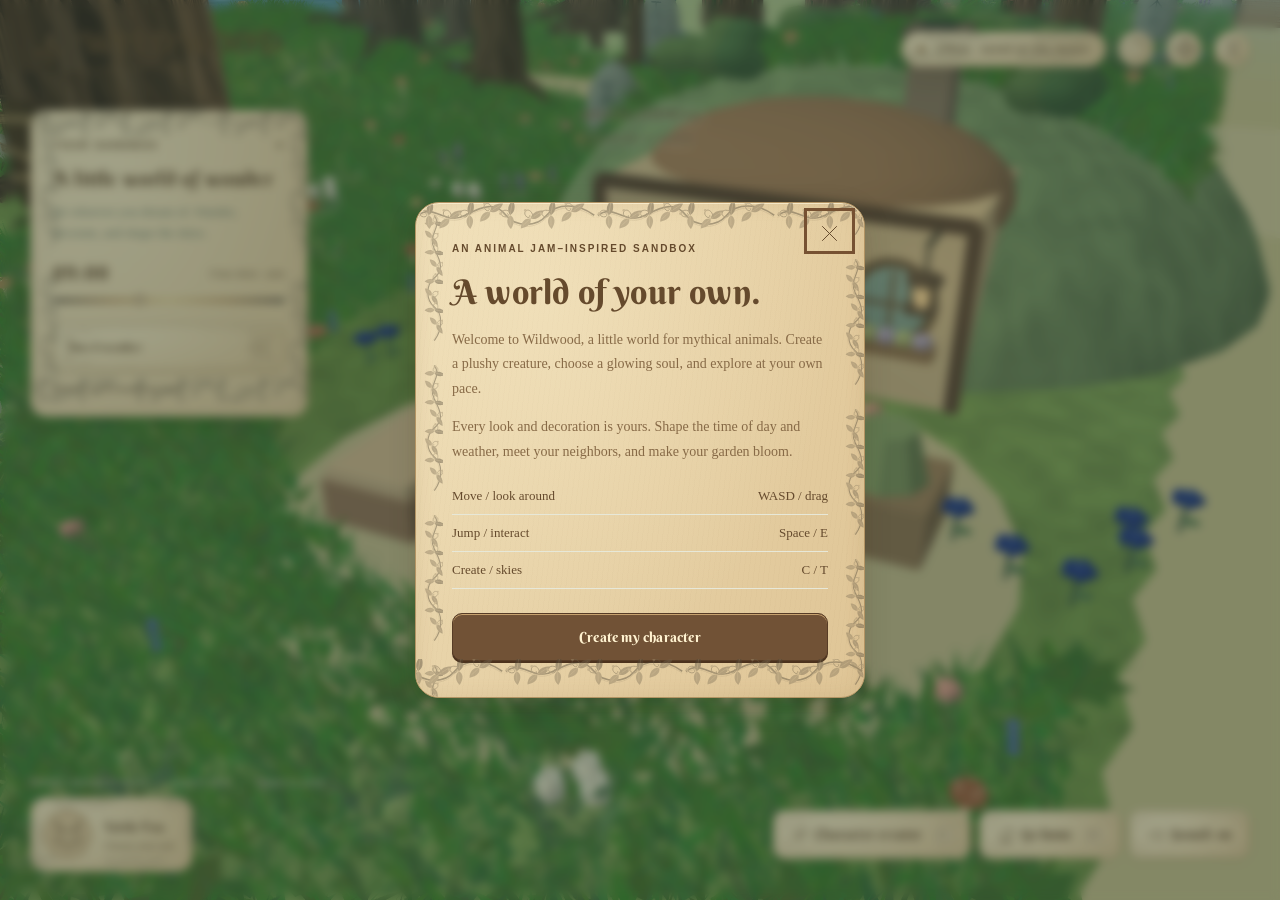
<file: game/index.html>
<!doctype html>
<html lang="en">
<head>
<meta charset="utf-8"><meta name="viewport" content="width=device-width,initial-scale=1">
<meta http-equiv="Content-Security-Policy" content="default-src 'self' file:; script-src 'self'; style-src 'self' 'unsafe-inline'; img-src 'self' data:; connect-src 'none'; object-src 'none'">
<title>Wildwood — Offline 3D</title><link rel="stylesheet" href="style.css"><link rel="stylesheet" href="creator.css"><link rel="stylesheet" href="weather.css"><link rel="stylesheet" href="mobile.css"><link rel="stylesheet" href="moss.css"><link rel="stylesheet" href="fairytale.css"><link rel="stylesheet" href="antique-map.css"><link rel="stylesheet" href="parchment-ui.css"><link rel="stylesheet" href="rococo-controls.css">
</head>
<body>
<canvas id="world" aria-label="3D island exploration game"></canvas>
<canvas id="weather-effects" aria-hidden="true"></canvas>
<div id="labels" aria-hidden="true"></div>
<header><div class="brand"><span class="brand-icon">✦</span><div><strong>WILDWOOD</strong><small>YOUR LITTLE ISLAND</small></div></div><div class="status"><span class="dot"></span> Offline · saved on this device</div><button id="help" title="Controls and help">?</button><button id="map-toggle" title="Open or close the island map" aria-label="Toggle island map" aria-controls="island-map-panel" aria-expanded="true">✥</button><button id="pause" title="Pause game">Ⅱ</button></header>
<aside class="quest-panel sandbox-panel"><div class="eyebrow">YOUR SANDBOX <span>✦</span></div><h1>A little world of wonder</h1><p>Be whoever you dream of. Wander, decorate, and shape the skies.</p><div class="world-readout"><span id="clock-time">09:00</span><span id="weather-name">Clear skies</span></div><div class="day-track"><div id="day-marker"></div></div><button id="world-settings">Time & weather <span>☀</span></button><small>All looks and decorations are yours.</small></aside>
<div class="place"><span id="place-name">SUNLIT COMMONS</span><small id="place-description">A good day to wander.</small></div>
<aside class="map-panel" id="island-map-panel"><canvas id="map" width="180" height="180" aria-label="Antique island map showing your position, woodland trails, den, pond and northern dock"></canvas><span><b>✦ A chart of your island ✦</b></span></aside>
<footer><div class="player-card"><span id="portrait">🦊</span><div><strong id="animal-name">Little Fox</strong><small id="level">Choose your soul</small></div></div><nav><button id="wardrobe">Character creator <kbd>C</kbd></button><button id="home">Go home <kbd>H</kbd></button><button id="sound" aria-pressed="true" title="Fernlight · original woodland music and gentle surf · M to mute">Sound: on</button></nav></footer>
<div id="interaction" hidden><kbd>E</kbd> <span>Talk</span></div><div id="toast" role="status" aria-live="polite"></div><div class="controls-hint">WASD / arrows to move <i>·</i> drag to look <i>·</i> Space to jump</div>
<div id="modal" class="modal" hidden><section class="dialog" role="dialog" aria-modal="true" aria-labelledby="modal-title"><button id="close-modal" class="close" aria-label="Close dialog">×</button><div class="eyebrow" id="modal-kicker">WELCOME TO YOUR ISLAND</div><h2 id="modal-title">A world of your own.</h2><div id="modal-content"></div></section></div>
<div id="error" hidden role="alert"></div>
<script src="performance.js"></script><script src="music.js"></script><script src="model.js"></script><script src="ink-icons.js"></script><script src="creatures.js"></script><script src="creator.js"></script><script src="weather.js"></script><script src="water.js"></script><script src="ocean.js"></script><script src="dock.js"></script><script src="nightlight-boat.js"></script><script src="antique-map.js"></script><script src="cottage.js"></script><script src="runestones.js"></script><script src="bobo.js"></script><script src="mobile.js"></script><script src="terrain.js"></script><script src="foliage.js"></script><script src="groundcover.js"></script><script src="game.js"></script>
</body></html>
</file>
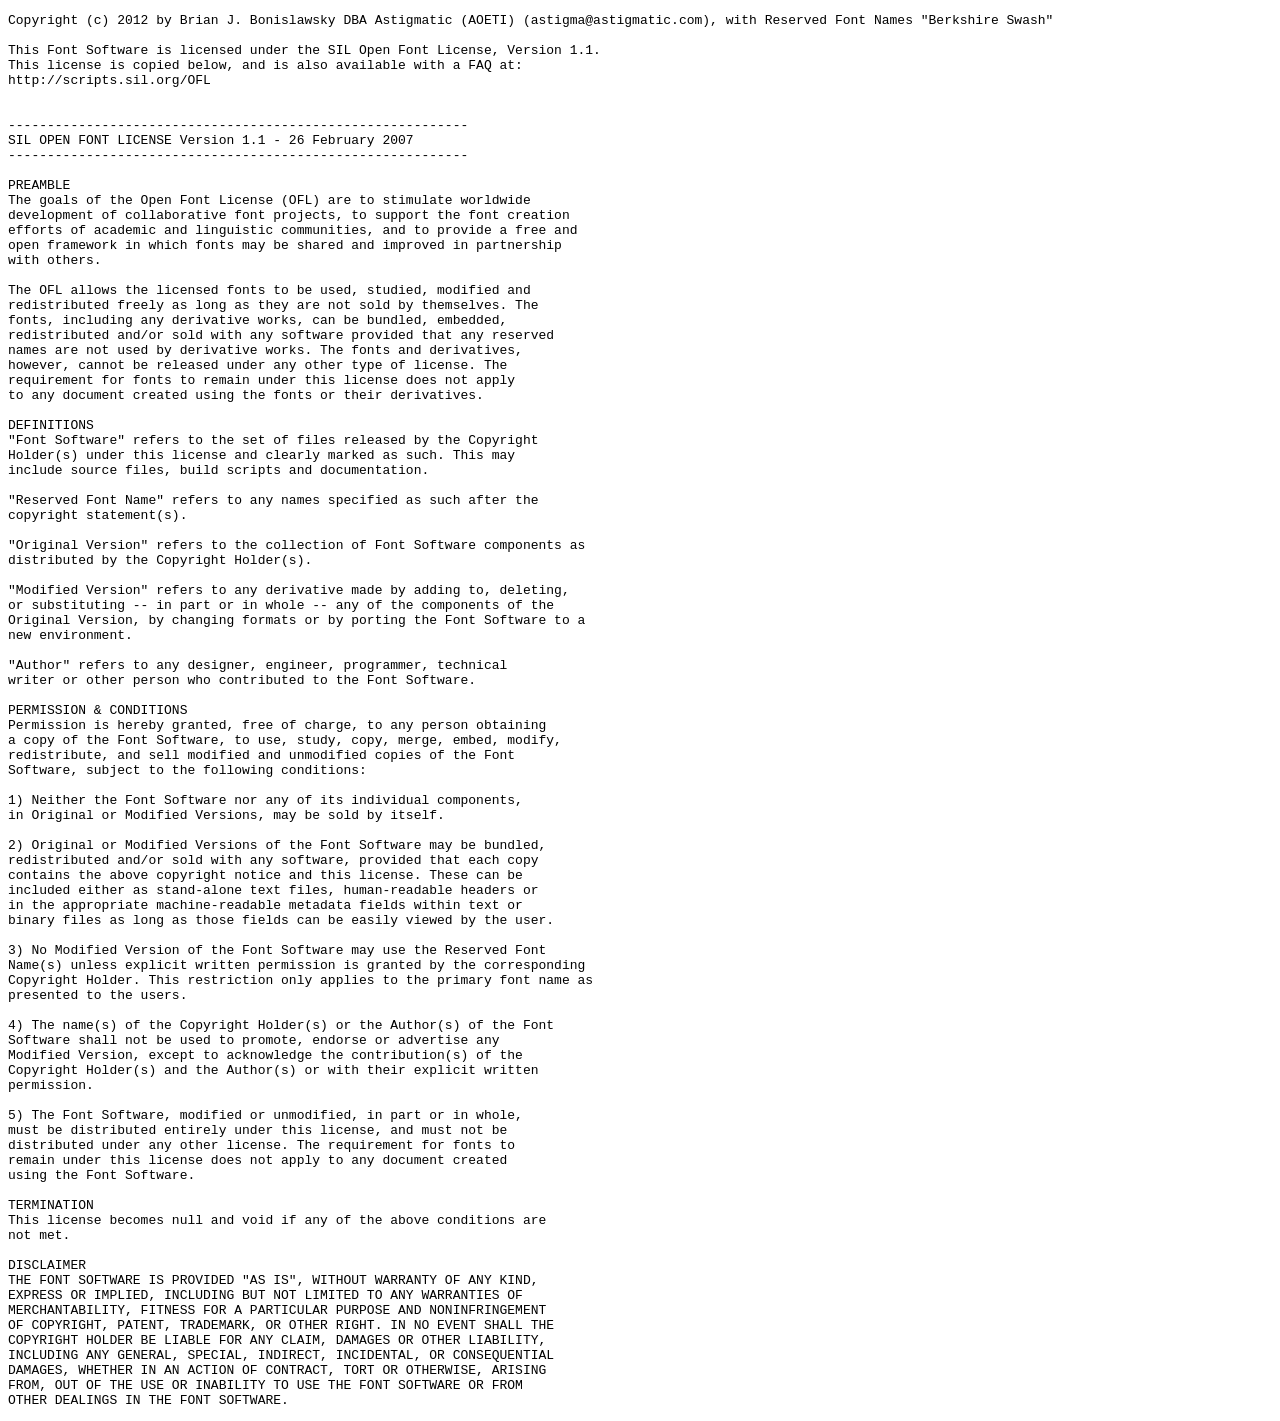
<file: game/font-license.html>
<!doctype html><html lang="en"><meta charset="utf-8"><title>Berkshire Swash font license</title><pre>Copyright (c) 2012 by Brian J. Bonislawsky DBA Astigmatic (AOETI) (astigma@astigmatic.com), with Reserved Font Names "Berkshire Swash"

This Font Software is licensed under the SIL Open Font License, Version 1.1.
This license is copied below, and is also available with a FAQ at:
http://scripts.sil.org/OFL


-----------------------------------------------------------
SIL OPEN FONT LICENSE Version 1.1 - 26 February 2007
-----------------------------------------------------------

PREAMBLE
The goals of the Open Font License (OFL) are to stimulate worldwide
development of collaborative font projects, to support the font creation
efforts of academic and linguistic communities, and to provide a free and
open framework in which fonts may be shared and improved in partnership
with others.

The OFL allows the licensed fonts to be used, studied, modified and
redistributed freely as long as they are not sold by themselves. The
fonts, including any derivative works, can be bundled, embedded, 
redistributed and/or sold with any software provided that any reserved
names are not used by derivative works. The fonts and derivatives,
however, cannot be released under any other type of license. The
requirement for fonts to remain under this license does not apply
to any document created using the fonts or their derivatives.

DEFINITIONS
"Font Software" refers to the set of files released by the Copyright
Holder(s) under this license and clearly marked as such. This may
include source files, build scripts and documentation.

"Reserved Font Name" refers to any names specified as such after the
copyright statement(s).

"Original Version" refers to the collection of Font Software components as
distributed by the Copyright Holder(s).

"Modified Version" refers to any derivative made by adding to, deleting,
or substituting -- in part or in whole -- any of the components of the
Original Version, by changing formats or by porting the Font Software to a
new environment.

"Author" refers to any designer, engineer, programmer, technical
writer or other person who contributed to the Font Software.

PERMISSION &amp; CONDITIONS
Permission is hereby granted, free of charge, to any person obtaining
a copy of the Font Software, to use, study, copy, merge, embed, modify,
redistribute, and sell modified and unmodified copies of the Font
Software, subject to the following conditions:

1) Neither the Font Software nor any of its individual components,
in Original or Modified Versions, may be sold by itself.

2) Original or Modified Versions of the Font Software may be bundled,
redistributed and/or sold with any software, provided that each copy
contains the above copyright notice and this license. These can be
included either as stand-alone text files, human-readable headers or
in the appropriate machine-readable metadata fields within text or
binary files as long as those fields can be easily viewed by the user.

3) No Modified Version of the Font Software may use the Reserved Font
Name(s) unless explicit written permission is granted by the corresponding
Copyright Holder. This restriction only applies to the primary font name as
presented to the users.

4) The name(s) of the Copyright Holder(s) or the Author(s) of the Font
Software shall not be used to promote, endorse or advertise any
Modified Version, except to acknowledge the contribution(s) of the
Copyright Holder(s) and the Author(s) or with their explicit written
permission.

5) The Font Software, modified or unmodified, in part or in whole,
must be distributed entirely under this license, and must not be
distributed under any other license. The requirement for fonts to
remain under this license does not apply to any document created
using the Font Software.

TERMINATION
This license becomes null and void if any of the above conditions are
not met.

DISCLAIMER
THE FONT SOFTWARE IS PROVIDED "AS IS", WITHOUT WARRANTY OF ANY KIND,
EXPRESS OR IMPLIED, INCLUDING BUT NOT LIMITED TO ANY WARRANTIES OF
MERCHANTABILITY, FITNESS FOR A PARTICULAR PURPOSE AND NONINFRINGEMENT
OF COPYRIGHT, PATENT, TRADEMARK, OR OTHER RIGHT. IN NO EVENT SHALL THE
COPYRIGHT HOLDER BE LIABLE FOR ANY CLAIM, DAMAGES OR OTHER LIABILITY,
INCLUDING ANY GENERAL, SPECIAL, INDIRECT, INCIDENTAL, OR CONSEQUENTIAL
DAMAGES, WHETHER IN AN ACTION OF CONTRACT, TORT OR OTHERWISE, ARISING
FROM, OUT OF THE USE OR INABILITY TO USE THE FONT SOFTWARE OR FROM
OTHER DEALINGS IN THE FONT SOFTWARE.
</pre></html>
</file>
<file: game/style.css>
*{box-sizing:border-box}body{margin:0;overflow:hidden;background:#9dcfd7;color:#293d34;font-family:'Segoe UI',sans-serif}button{font:inherit;cursor:pointer;border:0;color:inherit}button:focus-visible{outline:3px solid #dd8b38;outline-offset:4px}#world{display:block;width:100vw;height:100vh;touch-action:none}header{position:absolute;top:24px;left:30px;right:30px;display:flex;align-items:center;gap:12px;pointer-events:none}header>*{pointer-events:auto}.brand{display:flex;align-items:center;gap:11px}.brand-icon{font-size:38px;color:#f6ca71;text-shadow:0 2px 0 #47644c}.brand strong{font-family:Tiki,'Segoe UI',sans-serif;font-size:31px;letter-spacing:2px;color:#263d33}.brand small{display:block;font-size:9px;letter-spacing:3px;font-weight:800;margin-top:2px}.status{margin-left:auto;background:#fff9eae8;border-radius:24px;padding:10px 16px;font-size:12px;box-shadow:0 3px 20px #23412b12}.dot{display:inline-block;background:#62956b;width:7px;height:7px;border-radius:50%;margin-right:7px}header button{width:36px;height:36px;border-radius:50%;background:#fff9ea;font-weight:800}.quest-panel{position:absolute;top:110px;left:30px;width:278px;background:#fff9eced;border:1px solid #fff9ec;border-radius:16px;padding:22px;box-shadow:0 8px 28px #36574016}.eyebrow{font-size:10px;letter-spacing:2px;font-weight:800;color:#75866d;display:flex;justify-content:space-between}h1{font-size:21px;line-height:1.25;margin:15px 0 10px;letter-spacing:-.5px}.quest-panel p{font-size:13px;color:#6c7866;line-height:1.6;margin:0 0 18px}.progress{height:5px;background:#e4e8d8;border-radius:4px;overflow:hidden}.progress div{height:100%;background:#de9b45;transition:width .4s}.quest-footer{display:flex;justify-content:space-between;margin-top:11px;font-size:11px;font-weight:600}.quest-footer span:last-child{color:#a97b39}.place{position:absolute;top:105px;left:50%;transform:translateX(-50%);text-align:center;pointer-events:none;text-shadow:0 1px 12px #fff9ea}.place span{font-size:12px;letter-spacing:4px;font-weight:800}.place small{display:block;font-size:12px;margin-top:8px;color:#4e6954}.map-panel{position:absolute;right:30px;bottom:119px;background:#fff9eae8;padding:10px;border-radius:50% 50% 16px 16px;box-shadow:0 8px 30px #23412b15}.map-panel canvas{display:block;width:154px;height:154px;border-radius:50%}.map-panel>span{display:block;padding:10px 5px 3px;font-size:9px;letter-spacing:1.4px;font-weight:700}.map-panel b{float:right;color:#738575}footer{position:absolute;bottom:28px;left:30px;right:30px;display:flex;justify-content:space-between;align-items:center;gap:20px}.player-card{display:flex;align-items:center;background:#fff9eaed;padding:12px 18px 12px 12px;border-radius:16px;gap:12px;box-shadow:0 8px 25px #23412b12}#portrait{font-size:30px;background:#e7ecd9;width:49px;height:49px;display:grid;place-items:center;border-radius:12px}.player-card strong{display:block;font-size:14px}.player-card small{display:block;font-size:10px;margin-top:4px;color:#74816b}.leaves{border-left:1px solid #dce1cf;margin-left:15px;padding-left:16px;color:#729360;font-size:20px}.leaves b{font-size:16px}nav{display:flex;gap:8px}nav button{background:#fff9eaed;border-radius:12px;padding:14px 17px;font-size:12px;font-weight:600}kbd{font:10px 'Segoe UI',sans-serif;background:#e8ebdc;border:1px solid #d8dfca;border-radius:4px;padding:2px 5px;margin-left:8px}#interaction{position:absolute;left:50%;bottom:150px;transform:translateX(-50%);padding:12px 20px;background:#fff9ea;border-radius:24px;box-shadow:0 4px 16px #23412b18;font-size:13px;font-weight:600}#interaction kbd{margin:0 8px 0 0}#toast{position:absolute;left:50%;top:160px;transform:translate(-50%,-8px);background:#314e3eea;color:#fff6dc;border-radius:12px;padding:12px 23px;font-size:13px;opacity:0;transition:opacity .2s,transform .2s;pointer-events:none}#toast.show{opacity:1;transform:translate(-50%,0)}.controls-hint{position:absolute;bottom:112px;left:30px;font-size:11px;color:#eff6df;text-shadow:0 1px 4px #23412b;pointer-events:none}.controls-hint i{margin:0 8px;font-style:normal}.modal{position:absolute;inset:0;background:#203c3660;backdrop-filter:blur(5px);display:grid;place-items:center}.modal[hidden],[hidden]{display:none!important}.dialog{position:relative;width:450px;max-width:calc(100vw - 40px);max-height:calc(100vh - 60px);overflow:auto;background:#fff9ec;border-radius:24px;padding:36px;box-shadow:0 24px 80px #183a3640}.close{position:absolute;right:16px;top:12px;background:transparent;font-size:26px;color:#73816b}.dialog h2{font-family:Tiki,'Segoe UI',sans-serif;font-size:34px;letter-spacing:1px;margin:17px 0 14px}.dialog p{font-size:14px;line-height:1.75;color:#66745e}.primary{display:block;width:100%;padding:14px;border-radius:10px;background:#365c45;color:#fff9ec;font-size:14px;font-weight:600;margin-top:24px}.secondary{background:#e9eddc;color:#365c45}.key-row{display:flex;justify-content:space-between;padding:10px 0;border-bottom:1px solid #e7e8d8;font-size:13px}.key-row kbd{font-size:11px}.swatches,.animals{display:flex;gap:10px;margin:14px 0 24px}.swatch{width:40px;height:40px;border-radius:50%;border:3px solid transparent}.swatch.selected{outline:2px solid #365c45;outline-offset:3px}.animals button{flex:1;background:#e9eddc;border-radius:12px;padding:15px;font-size:14px}.animals button.selected{background:#365c45;color:#fff9ec}.dialog label{display:block;font-size:12px;font-weight:700;margin:15px 0 10px}.dialog input{width:100%;padding:12px;background:#f3f0e0;border:1px solid #d8dfca;border-radius:8px;font:inherit;color:inherit}.label{position:absolute;transform:translate(-50%,-100%);white-space:nowrap;background:#fff9eace;color:#47634d;font-size:10px;font-weight:600;border-radius:6px;padding:5px 9px;pointer-events:none}#error{position:absolute;inset:0;background:#fff9ec;padding:15vh 15vw;line-height:1.8}@media(max-width:850px){header{top:16px;left:16px;right:16px}.status{font-size:10px}.quest-panel{top:90px;left:16px;width:220px;padding:16px}.place{top:80px;left:66%}.map-panel{right:16px;bottom:110px}.map-panel canvas{width:110px;height:110px}footer{left:16px;right:16px;bottom:16px;gap:10px}nav button{padding:12px 9px}nav kbd{display:none}.player-card{padding:9px;gap:8px}.leaves{margin-left:3px;padding-left:8px}.controls-hint{left:16px;bottom:100px;font-size:10px}}
</file>
<file: game/creator.css>
.dialog.creator-dialog{width:1090px;padding:24px 28px 20px;max-height:calc(100vh - 36px);overflow:hidden;background:#f7f5e9;border:1px solid #fcf9ec}.creator-dialog .eyebrow{color:#718578}.creator-dialog h2{font-size:32px;margin:10px 0 18px}.creator-dialog .close{right:22px;top:20px}.creator-dialog .close:disabled{opacity:.25;cursor:default}.creator-layout{display:grid;grid-template-columns:43% 57%;height:min(530px,calc(100vh - 238px));min-height:300px}.creator-stage{position:relative;background:#0e1b24;border-radius:20px;overflow:hidden;color:#edf5ef}.creator-stage canvas{width:100%;height:100%;display:block;touch-action:none}.preview-badge{position:absolute;top:20px;left:20px;font-size:9px;font-weight:700;letter-spacing:2px;color:#a3c5bf;pointer-events:none}.stage-stars{position:absolute;inset:45px 40px auto;display:flex;justify-content:space-between;color:#a6c3a7;pointer-events:none;font-size:18px;opacity:.55}.stage-stars span{padding-top:35px;font-size:28px}.stage-stars b{padding-top:75px;font-weight:400;font-size:13px}.preview-caption{position:absolute;bottom:54px;left:20px;right:20px;text-align:center;pointer-events:none}.preview-caption h3{font-family:Tiki,'Segoe UI',sans-serif;font-size:28px;letter-spacing:1px;margin:0 0 6px;color:#f0e5c5}.creator-dialog .preview-caption p{font-size:11px;color:#a3b7ba;line-height:1.6;margin:0 auto 12px;max-width:300px}.preview-caption>span{font-size:11px;letter-spacing:.3px;border:1px solid #4e666b;padding:7px 13px;border-radius:18px;background:#11232dc9}.preview-controls{position:absolute;bottom:13px;left:20px;right:20px;display:flex;align-items:center;justify-content:space-between;color:#879d9d;font-size:10px}.preview-controls button{width:30px;height:30px;border:1px solid #3b5357;border-radius:50%;background:#19313a;color:#c6ddce;font-size:19px}.creator-options{padding-left:26px;display:flex;flex-direction:column;min-height:0}.creator-name{display:flex;align-items:center;justify-content:space-between;gap:15px;margin-bottom:18px}.creator-dialog .creator-name label{font-size:9px;letter-spacing:1.5px;color:#778c80;margin:0;white-space:nowrap}.creator-dialog .creator-name input{width:58%;padding:9px 12px;font-size:13px;background:#eeeee0}.creator-tabs{display:flex;gap:4px;padding-bottom:14px;border-bottom:1px solid #dedfd2}.creator-tabs button{position:relative;background:transparent;font-size:12px;font-weight:600;padding:9px 13px;border-radius:9px;color:#758579}.creator-tabs button[aria-selected=true]{background:#375c4c;color:#fff8e4}.soul-dot{display:inline-block;width:5px;height:5px;background:#cfad6a;box-shadow:0 0 7px #cfad6a;border-radius:50%;margin-left:5px;vertical-align:middle}.creator-pane{overflow-y:auto;flex:1;min-height:0;padding:16px 8px 8px 0;scrollbar-width:thin;scrollbar-color:#bcc9b9 transparent}.pane-heading{display:flex;justify-content:space-between;align-items:center;gap:15px}.pane-heading h3{font-size:18px;letter-spacing:-.4px;margin:0}.pane-heading>span{font-size:9px;color:#8a967e;white-space:nowrap}.creator-dialog .pane-intro{font-size:11px;color:#7a8975;margin:8px 0 18px;line-height:1.7}.species-grid{display:grid;grid-template-columns:repeat(4,1fr);gap:8px}.species-grid button{background:#edeee1;padding:10px 5px;border:1px solid #e1e4d5;border-radius:11px;min-height:84px;display:flex;flex-direction:column;align-items:center;gap:8px}.species-grid button strong{font-size:9px;font-weight:600;line-height:1.3}.species-icon{display:grid;place-items:center;width:35px;height:35px;border-radius:50%;background:color-mix(in srgb,var(--species-color) 35%,#f8f6e9);font-size:23px}.species-grid button.selected,.wing-grid button.selected,.soul-grid button.selected{border-color:#698577;background:#dae4d4;box-shadow:inset 0 0 0 1px #698577}.creator-dialog .creator-pane label{font-size:11px;font-weight:600;color:#657a68}.color-fields{display:grid;grid-template-columns:1fr 1fr;gap:10px}.creator-dialog .color-fields label{display:flex;align-items:center;justify-content:space-between;gap:12px;background:#edeee1;border:1px solid #e1e4d5;border-radius:10px;padding:12px;margin:0}.color-fields label small{display:block;color:#90a08a;font-size:9px;font-weight:400;margin-top:6px}.creator-dialog input[type=color]{width:37px;height:37px;padding:3px;border:1px solid #cbd5c1;border-radius:8px;cursor:pointer;flex-shrink:0}.creator-dialog .swatches{flex-wrap:wrap;gap:10px;margin-bottom:20px}.creator-dialog .swatch{width:29px;height:29px;border:1px solid #ffffff}.creator-dialog input[type=checkbox]{width:16px;height:16px;accent-color:#375c4c}.creator-dialog .check-label{display:flex;align-items:center;gap:8px}.creator-dialog select{display:block;width:100%;font:12px 'Segoe UI',sans-serif;color:#3d5e49;background:#edeee1;border:1px solid #d4dccb;border-radius:8px;padding:10px 12px}.wing-grid{display:grid;grid-template-columns:repeat(3,1fr);gap:10px}.wing-grid button{background:#edeee1;border:1px solid #e1e4d5;border-radius:12px;padding:15px 6px;display:flex;flex-direction:column;gap:10px;align-items:center}.wing-grid button span{font-size:25px}.wing-grid button strong{font-size:10px;font-weight:600}.creator-dialog .range-label{display:flex;justify-content:space-between;margin:20px 0 8px}.range-label output{font-size:10px;font-weight:400;color:#88987f}.creator-dialog input[type=range]{padding:0;height:18px;accent-color:#557b61;background:transparent;border:0;cursor:pointer}.creator-dialog .pane-note{font-size:10px;color:#8a9981;margin-top:14px}.detail-selects{display:grid;grid-template-columns:1fr 1fr;gap:0 12px}.detail-selects label{grid-column:1/-1;margin:14px 0 6px}.detail-selects select{grid-column:1/-1}.soul-grid{display:grid;grid-template-columns:1fr 1fr;gap:10px}.soul-grid button{display:flex;gap:12px;align-items:center;padding:15px 12px;text-align:left;background:#edeee1;border:1px solid #e1e4d5;border-radius:12px;min-height:78px}.soul-grid strong{font-size:12px;display:block}.soul-grid small{font-size:9px;line-height:1.5;display:block;color:#7e8d77;margin-top:5px}.soul-flame{position:relative;width:21px;height:29px;flex-shrink:0;background:var(--soul-color);border-radius:55% 10% 50% 50%;transform:rotate(-20deg);box-shadow:0 0 16px color-mix(in srgb,var(--soul-color) 75%,transparent),inset 0 -8px 8px #ffffff6b}.soul-flame:after{content:'';position:absolute;bottom:3px;left:7px;width:9px;height:15px;background:#fff9e5;border-radius:55% 10% 50% 50%;opacity:.85}.creator-toolbar{display:flex;align-items:center;gap:8px;padding-top:13px;border-top:1px solid #dedfd2;margin-top:10px}.creator-toolbar button{background:#e9ecdd;border:1px solid #dde3d0;border-radius:8px;padding:9px 12px;font-size:10px;color:#667c62}.creator-toolbar button:first-child{margin-right:auto;color:#426348;font-weight:600}.creator-footer{display:flex;justify-content:space-between;align-items:center;gap:20px;padding-top:18px}.creator-footer strong{display:block;font-size:13px}.creator-footer small{display:block;font-size:10px;color:#819276;margin-top:5px;max-width:550px;line-height:1.5}.creator-footer .primary{width:210px;margin:0;font-size:12px;background:#375c4c;flex-shrink:0}.creator-footer .primary span{margin-left:18px}.creator-footer .primary:disabled{background:#dfe5d4;color:#99a78e;cursor:default}.creator-dialog input:focus-visible,.creator-dialog select:focus-visible{outline:2px solid #a7b88c;outline-offset:2px}@media(max-width:850px){.dialog.creator-dialog{padding:18px;max-height:calc(100vh - 24px);overflow:auto}.creator-layout{grid-template-columns:1fr;height:auto;min-height:0}.creator-stage{height:300px}.creator-options{padding-left:0;margin-top:18px}.creator-pane{max-height:320px}.creator-tabs button{padding:8px 11px}.creator-footer .primary{width:160px}.preview-caption{bottom:44px}.creator-dialog h2{font-size:27px}.species-grid{grid-template-columns:repeat(4,1fr)}.soul-grid{gap:7px}.soul-grid button{padding:12px 8px}.creator-dialog .creator-name label{font-size:8px}.creator-dialog .creator-name input{width:55%}.creator-footer{gap:12px}.creator-footer small{font-size:9px}}
</file>
<file: game/weather.css>
#weather-effects{position:absolute;inset:0;width:100vw;height:100vh;pointer-events:none}.sandbox-panel p{margin-bottom:16px}.world-readout{display:flex;justify-content:space-between;align-items:center;font-size:11px;color:#798571}.world-readout span:first-child{font-size:22px;font-weight:600;color:#3c5944;letter-spacing:1px}.day-track{position:relative;height:5px;border-radius:8px;background:linear-gradient(90deg,#617291,#dfad89,#edd996,#dfad89,#617291);margin:12px 0 20px}.day-track div{position:absolute;top:-3px;transform:translateX(-50%);width:10px;height:10px;background:#fff9eb;border:2px solid #5d7959;border-radius:50%}#world-settings{display:flex;align-items:center;justify-content:space-between;width:100%;padding:11px 13px;font-size:11px;font-weight:600;background:#e7ecda;border-radius:9px}.sandbox-panel>small{display:block;font-size:9px;color:#8a967d;margin-top:12px}.weather-intro{margin-top:0}.sky-presets{display:grid;grid-template-columns:repeat(4,1fr);gap:8px;margin:20px 0}.sky-presets button{padding:14px 5px;background:#e9eddf;border-radius:10px;font-size:23px}.sky-presets span{display:block;font-size:10px;margin-top:7px}.dialog.sky-dialog{width:510px}.sky-dialog label.range-label{display:flex;justify-content:space-between}.sky-dialog output{font-size:11px;color:#8b967d}.sky-dialog input[type=range]{height:18px;accent-color:#557b61;background:transparent;border:0;padding:0;cursor:pointer}.sky-dialog .check-label{display:flex;align-items:center;gap:8px}.sky-dialog input[type=checkbox]{width:16px;height:16px;accent-color:#375c4c}.weather-grid{display:grid;grid-template-columns:repeat(3,1fr);gap:8px}.weather-grid button{padding:14px 5px;border:1px solid #dde3d1;border-radius:10px;background:#e9eddf;font-size:10px;font-weight:600}.weather-grid button span{display:block;font-size:21px;margin-bottom:7px}.weather-grid button.selected{border-color:#789573;background:#dce6d4;box-shadow:inset 0 0 0 1px #789573}.sky-dialog .weather-note{font-size:11px;color:#88987b;margin-top:17px}

.dialog .rune-poem{font:16px/2 Georgia,serif;white-space:pre-line;text-align:center;color:#557061;margin:24px -10px 30px}.rune-sign{text-align:center;font-size:31px;letter-spacing:10px;color:#83a598;text-shadow:0 0 15px #aad0b8;margin-top:22px}
</file>
<file: game/mobile.css>
#mobile-controls{display:none}
@media(pointer:coarse),(max-width:700px){
 body{user-select:none;-webkit-user-select:none}input,textarea{user-select:text;-webkit-user-select:text}
 #mobile-controls{display:flex;position:fixed;inset:auto 16px 80px;justify-content:space-between;align-items:end;pointer-events:none}
 #touch-stick{width:116px;height:116px;border:2px solid #fff8dc70;border-radius:50%;background:#193b3555;display:grid;place-items:center;pointer-events:auto;touch-action:none}
 #touch-stick span{width:48px;height:48px;background:#fff9dcbb;border-radius:50%;box-shadow:0 2px 8px #142d3155;pointer-events:none}
 .touch-actions{display:grid;grid-template-columns:repeat(2,68px);gap:8px;pointer-events:auto}
 .touch-actions button{min-height:48px;border-radius:18px;background:#fff9eae8;font-size:12px;touch-action:none}
 header{top:max(10px,env(safe-area-inset-top));left:12px;right:12px}.brand strong{font-size:23px}.brand small,.status,.map-panel,.place,.controls-hint,.sandbox-panel h1,.sandbox-panel p,.sandbox-panel small,.sandbox-panel .eyebrow{display:none}
 .sandbox-panel{top:58px;left:12px;width:160px;padding:10px}.sandbox-panel #world-settings{display:none}.world-readout{font-size:11px}.day-track{margin-top:6px}
 footer{left:12px;right:12px;bottom:max(10px,env(safe-area-inset-bottom));gap:8px}.player-card{max-width:42%;padding:6px;gap:6px}.player-card strong{font-size:11px}.player-card small{font-size:8px}#portrait{width:30px;height:30px;font-size:20px}nav button{font-size:10px;padding:12px 8px}nav{gap:5px}#interaction{bottom:220px;font-size:11px;max-width:70%;text-align:center}#toast{top:100px;max-width:80%;font-size:11px}
 .dialog{max-width:calc(100vw - 20px);max-height:calc(100dvh - 20px);padding:22px}.dialog h2{font-size:26px}.dialog.creator-dialog{max-height:calc(100dvh - 16px);padding:14px}.creator-stage{height:220px}.creator-pane{max-height:260px}.creator-tabs{gap:1px}.creator-tabs button{padding:8px;font-size:11px}.creator-name{margin-bottom:10px}.creator-footer{position:sticky;bottom:-14px;background:#f7f5e9;padding:10px 0}.preview-caption p{display:none}
}
@media(pointer:coarse) and (orientation:landscape){#mobile-controls{bottom:65px}#touch-stick{width:100px;height:100px}.dialog.creator-dialog{width:95vw}.creator-layout{grid-template-columns:38% 62%;height:calc(100dvh - 160px);min-height:180px}.creator-stage{height:auto}.creator-options{padding-left:15px;margin-top:0}.creator-pane{max-height:none}.creator-dialog h2{margin:6px 0 10px;font-size:24px}.creator-name{margin-bottom:5px}.creator-tabs{padding-bottom:5px}.creator-footer{padding:7px 0}.creator-pane .pane-intro{margin:5px 0 9px}.creator-footer .primary{margin:0;padding:10px}.preview-caption h3{font-size:19px}.preview-badge,.stage-stars{display:none}}
@media(pointer:coarse) and (orientation:landscape){.creator-pane{padding-top:8px}.creator-pane .pane-intro{display:none}.pane-heading{margin-bottom:8px}.pane-heading h3{font-size:14px}.creator-options .pane-heading>span{display:none}.species-grid button{min-height:66px;padding:7px 5px;gap:5px}.species-icon{width:28px;height:28px;font-size:19px}}
</file>
<file: game/moss.css>
/* Original Arts and Crafts botanical ornament; all assets are local inline SVG. */
:root{--stonework:url("data:image/svg+xml,%3Csvg%20xmlns%3D%22http%3A%2F%2Fwww.w3.org%2F2000%2Fsvg%22%20width%3D%22240%22%20height%3D%22160%22%20viewBox%3D%220%200%20240%20160%22%3E%3Crect%20width%3D%22240%22%20height%3D%22160%22%20fill%3D%22%23c6c6b5%22%2F%3E%3Cg%20stroke%3D%22%23b5b8a4%22%20stroke-width%3D%221.5%22%3E%3Cpath%20fill%3D%22%23e4e0cd%22%20d%3D%22M-8%205L72%201%2084%2013%2077%2065%2061%2075-8%2068Z%22%2F%3E%3Cpath%20fill%3D%22%23d9dac8%22%20d%3D%22M87%204L173%200%20183%2016%20179%2066%20164%2073%2088%2065%2082%2047Z%22%2F%3E%3Cpath%20fill%3D%22%23e6e1cf%22%20d%3D%22M188%201L251%205%20247%2075%20191%2069%20182%2047Z%22%2F%3E%3Cpath%20fill%3D%22%23dedccb%22%20d%3D%22M-8%2079L33%2074%2046%2088%2043%20154-8%20165Z%22%2F%3E%3Cpath%20fill%3D%22%23e8e3d2%22%20d%3D%22M52%2080L140%2073%20149%2087%20145%20155%2057%20162%2047%20142Z%22%2F%3E%3Cpath%20fill%3D%22%23d9ddca%22%20d%3D%22M158%2080L225%2076%20249%2084%20247%20160%20159%20156%20150%20137Z%22%2F%3E%3C%2Fg%3E%3Cg%20fill%3D%22none%22%20stroke%3D%22%23a2ac96%22%20opacity%3D%22.28%22%20stroke-width%3D%22.7%22%3E%3Cpath%20d%3D%22M10%2015L18%2026%2016%2035M103%2058L125%2056%20137%2046M195%2015L210%2020%20218%2016M64%2097L78%2099%2084%20109M176%20131L190%20124%20201%20125%22%2F%3E%3C%2Fg%3E%3Cfilter%20id%3D%22grain%22%3E%3CfeTurbulence%20type%3D%22fractalNoise%22%20baseFrequency%3D%22.45%22%20numOctaves%3D%223%22%20stitchTiles%3D%22stitch%22%2F%3E%3C%2Ffilter%3E%3Crect%20width%3D%22240%22%20height%3D%22160%22%20filter%3D%22url(%23grain)%22%20opacity%3D%22.065%22%2F%3E%3C%2Fsvg%3E");--moss-vine:url("data:image/svg+xml,%3Csvg%20xmlns%3D%22http%3A%2F%2Fwww.w3.org%2F2000%2Fsvg%22%20viewBox%3D%220%200%20240%2056%22%3E%3Cpath%20d%3D%22M-10%2018C15%200%2030%2034%2060%2018S105%200%20120%2018S165%2036%20180%2018S225%200%20250%2018%22%20fill%3D%22none%22%20stroke%3D%22%23425d3d%22%20stroke-width%3D%222.4%22%2F%3E%3Cpath%20d%3D%22M-10%2021C15%203%2030%2037%2060%2021S105%203%20120%2021S165%2039%20180%2021S225%203%20250%2021%22%20fill%3D%22none%22%20stroke%3D%22%23b3ab6d%22%20stroke-width%3D%22.7%22%2F%3E%3Cg%20transform%3D%22translate(6%2018)%20rotate(-24)%22%3E%3Cpath%20d%3D%22M0%200C-2-12%208-17%2013-19C13-9%209-1%200%200Z%22%20fill%3D%22%233c6244%22%2F%3E%3Cpath%20d%3D%22M0%200C-9%203-10%2012-7%2019C2%2013%205%206%200%200Z%22%20fill%3D%22%2384965a%22%2F%3E%3Cpath%20d%3D%22M0%200L10-15M0%200L-6%2014%22%20stroke%3D%22%23c0bd80%22%20stroke-width%3D%22.7%22%20fill%3D%22none%22%2F%3E%3Cpath%20d%3D%22M3-4C-8-18-16-5-8-1C-4%202%200-2-3-4%22%20fill%3D%22none%22%20stroke%3D%22%23617d48%22%20stroke-width%3D%221.3%22%2F%3E%3Ccircle%20cx%3D%22-12%22%20cy%3D%22-8%22%20r%3D%222%22%20fill%3D%22%23c2b274%22%2F%3E%3C%2Fg%3E%3Cg%20transform%3D%22translate(36%2023)%20rotate(24)%22%3E%3Cpath%20d%3D%22M0%200C-2-12%208-17%2013-19C13-9%209-1%200%200Z%22%20fill%3D%22%236d8549%22%2F%3E%3Cpath%20d%3D%22M0%200C-9%203-10%2012-7%2019C2%2013%205%206%200%200Z%22%20fill%3D%22%2384965a%22%2F%3E%3Cpath%20d%3D%22M0%200L10-15M0%200L-6%2014%22%20stroke%3D%22%23c0bd80%22%20stroke-width%3D%22.7%22%20fill%3D%22none%22%2F%3E%3Cpath%20d%3D%22M3-4C-8-18-16-5-8-1C-4%202%200-2-3-4%22%20fill%3D%22none%22%20stroke%3D%22%23617d48%22%20stroke-width%3D%221.3%22%2F%3E%3Ccircle%20cx%3D%22-12%22%20cy%3D%22-8%22%20r%3D%222%22%20fill%3D%22%23c2b274%22%2F%3E%3C%2Fg%3E%3Cg%20transform%3D%22translate(66%2018)%20rotate(-24)%22%3E%3Cpath%20d%3D%22M0%200C-2-12%208-17%2013-19C13-9%209-1%200%200Z%22%20fill%3D%22%233c6244%22%2F%3E%3Cpath%20d%3D%22M0%200C-9%203-10%2012-7%2019C2%2013%205%206%200%200Z%22%20fill%3D%22%2384965a%22%2F%3E%3Cpath%20d%3D%22M0%200L10-15M0%200L-6%2014%22%20stroke%3D%22%23c0bd80%22%20stroke-width%3D%22.7%22%20fill%3D%22none%22%2F%3E%3Cpath%20d%3D%22M3-4C-8-18-16-5-8-1C-4%202%200-2-3-4%22%20fill%3D%22none%22%20stroke%3D%22%23617d48%22%20stroke-width%3D%221.3%22%2F%3E%3Ccircle%20cx%3D%22-12%22%20cy%3D%22-8%22%20r%3D%222%22%20fill%3D%22%23c2b274%22%2F%3E%3C%2Fg%3E%3Cg%20transform%3D%22translate(96%2013)%20rotate(24)%22%3E%3Cpath%20d%3D%22M0%200C-2-12%208-17%2013-19C13-9%209-1%200%200Z%22%20fill%3D%22%236d8549%22%2F%3E%3Cpath%20d%3D%22M0%200C-9%203-10%2012-7%2019C2%2013%205%206%200%200Z%22%20fill%3D%22%2384965a%22%2F%3E%3Cpath%20d%3D%22M0%200L10-15M0%200L-6%2014%22%20stroke%3D%22%23c0bd80%22%20stroke-width%3D%22.7%22%20fill%3D%22none%22%2F%3E%3Cpath%20d%3D%22M3-4C-8-18-16-5-8-1C-4%202%200-2-3-4%22%20fill%3D%22none%22%20stroke%3D%22%23617d48%22%20stroke-width%3D%221.3%22%2F%3E%3Ccircle%20cx%3D%22-12%22%20cy%3D%22-8%22%20r%3D%222%22%20fill%3D%22%23c2b274%22%2F%3E%3C%2Fg%3E%3Cg%20transform%3D%22translate(126%2018)%20rotate(-24)%22%3E%3Cpath%20d%3D%22M0%200C-2-12%208-17%2013-19C13-9%209-1%200%200Z%22%20fill%3D%22%233c6244%22%2F%3E%3Cpath%20d%3D%22M0%200C-9%203-10%2012-7%2019C2%2013%205%206%200%200Z%22%20fill%3D%22%2384965a%22%2F%3E%3Cpath%20d%3D%22M0%200L10-15M0%200L-6%2014%22%20stroke%3D%22%23c0bd80%22%20stroke-width%3D%22.7%22%20fill%3D%22none%22%2F%3E%3Cpath%20d%3D%22M3-4C-8-18-16-5-8-1C-4%202%200-2-3-4%22%20fill%3D%22none%22%20stroke%3D%22%23617d48%22%20stroke-width%3D%221.3%22%2F%3E%3Ccircle%20cx%3D%22-12%22%20cy%3D%22-8%22%20r%3D%222%22%20fill%3D%22%23c2b274%22%2F%3E%3C%2Fg%3E%3Cg%20transform%3D%22translate(156%2023)%20rotate(24)%22%3E%3Cpath%20d%3D%22M0%200C-2-12%208-17%2013-19C13-9%209-1%200%200Z%22%20fill%3D%22%236d8549%22%2F%3E%3Cpath%20d%3D%22M0%200C-9%203-10%2012-7%2019C2%2013%205%206%200%200Z%22%20fill%3D%22%2384965a%22%2F%3E%3Cpath%20d%3D%22M0%200L10-15M0%200L-6%2014%22%20stroke%3D%22%23c0bd80%22%20stroke-width%3D%22.7%22%20fill%3D%22none%22%2F%3E%3Cpath%20d%3D%22M3-4C-8-18-16-5-8-1C-4%202%200-2-3-4%22%20fill%3D%22none%22%20stroke%3D%22%23617d48%22%20stroke-width%3D%221.3%22%2F%3E%3Ccircle%20cx%3D%22-12%22%20cy%3D%22-8%22%20r%3D%222%22%20fill%3D%22%23c2b274%22%2F%3E%3C%2Fg%3E%3Cg%20transform%3D%22translate(186%2018.000000000000004)%20rotate(-24)%22%3E%3Cpath%20d%3D%22M0%200C-2-12%208-17%2013-19C13-9%209-1%200%200Z%22%20fill%3D%22%233c6244%22%2F%3E%3Cpath%20d%3D%22M0%200C-9%203-10%2012-7%2019C2%2013%205%206%200%200Z%22%20fill%3D%22%2384965a%22%2F%3E%3Cpath%20d%3D%22M0%200L10-15M0%200L-6%2014%22%20stroke%3D%22%23c0bd80%22%20stroke-width%3D%22.7%22%20fill%3D%22none%22%2F%3E%3Cpath%20d%3D%22M3-4C-8-18-16-5-8-1C-4%202%200-2-3-4%22%20fill%3D%22none%22%20stroke%3D%22%23617d48%22%20stroke-width%3D%221.3%22%2F%3E%3Ccircle%20cx%3D%22-12%22%20cy%3D%22-8%22%20r%3D%222%22%20fill%3D%22%23c2b274%22%2F%3E%3C%2Fg%3E%3Cg%20transform%3D%22translate(216%2013)%20rotate(24)%22%3E%3Cpath%20d%3D%22M0%200C-2-12%208-17%2013-19C13-9%209-1%200%200Z%22%20fill%3D%22%236d8549%22%2F%3E%3Cpath%20d%3D%22M0%200C-9%203-10%2012-7%2019C2%2013%205%206%200%200Z%22%20fill%3D%22%2384965a%22%2F%3E%3Cpath%20d%3D%22M0%200L10-15M0%200L-6%2014%22%20stroke%3D%22%23c0bd80%22%20stroke-width%3D%22.7%22%20fill%3D%22none%22%2F%3E%3Cpath%20d%3D%22M3-4C-8-18-16-5-8-1C-4%202%200-2-3-4%22%20fill%3D%22none%22%20stroke%3D%22%23617d48%22%20stroke-width%3D%221.3%22%2F%3E%3Ccircle%20cx%3D%22-12%22%20cy%3D%22-8%22%20r%3D%222%22%20fill%3D%22%23c2b274%22%2F%3E%3C%2Fg%3E%3C%2Fsvg%3E");--moss-side:url("data:image/svg+xml,%3Csvg%20xmlns%3D%22http%3A%2F%2Fwww.w3.org%2F2000%2Fsvg%22%20viewBox%3D%220%200%2056%20240%22%3E%3Cg%20transform%3D%22translate(56%200)%20rotate(90)%22%3E%3Cpath%20d%3D%22M-10%2018C15%200%2030%2034%2060%2018S105%200%20120%2018S165%2036%20180%2018S225%200%20250%2018%22%20fill%3D%22none%22%20stroke%3D%22%23425d3d%22%20stroke-width%3D%222.4%22%2F%3E%3Cpath%20d%3D%22M-10%2021C15%203%2030%2037%2060%2021S105%203%20120%2021S165%2039%20180%2021S225%203%20250%2021%22%20fill%3D%22none%22%20stroke%3D%22%23b3ab6d%22%20stroke-width%3D%22.7%22%2F%3E%3Cg%20transform%3D%22translate(6%2018)%20rotate(-24)%22%3E%3Cpath%20d%3D%22M0%200C-2-12%208-17%2013-19C13-9%209-1%200%200Z%22%20fill%3D%22%233c6244%22%2F%3E%3Cpath%20d%3D%22M0%200C-9%203-10%2012-7%2019C2%2013%205%206%200%200Z%22%20fill%3D%22%2384965a%22%2F%3E%3Cpath%20d%3D%22M0%200L10-15M0%200L-6%2014%22%20stroke%3D%22%23c0bd80%22%20stroke-width%3D%22.7%22%20fill%3D%22none%22%2F%3E%3Cpath%20d%3D%22M3-4C-8-18-16-5-8-1C-4%202%200-2-3-4%22%20fill%3D%22none%22%20stroke%3D%22%23617d48%22%20stroke-width%3D%221.3%22%2F%3E%3Ccircle%20cx%3D%22-12%22%20cy%3D%22-8%22%20r%3D%222%22%20fill%3D%22%23c2b274%22%2F%3E%3C%2Fg%3E%3Cg%20transform%3D%22translate(36%2023)%20rotate(24)%22%3E%3Cpath%20d%3D%22M0%200C-2-12%208-17%2013-19C13-9%209-1%200%200Z%22%20fill%3D%22%236d8549%22%2F%3E%3Cpath%20d%3D%22M0%200C-9%203-10%2012-7%2019C2%2013%205%206%200%200Z%22%20fill%3D%22%2384965a%22%2F%3E%3Cpath%20d%3D%22M0%200L10-15M0%200L-6%2014%22%20stroke%3D%22%23c0bd80%22%20stroke-width%3D%22.7%22%20fill%3D%22none%22%2F%3E%3Cpath%20d%3D%22M3-4C-8-18-16-5-8-1C-4%202%200-2-3-4%22%20fill%3D%22none%22%20stroke%3D%22%23617d48%22%20stroke-width%3D%221.3%22%2F%3E%3Ccircle%20cx%3D%22-12%22%20cy%3D%22-8%22%20r%3D%222%22%20fill%3D%22%23c2b274%22%2F%3E%3C%2Fg%3E%3Cg%20transform%3D%22translate(66%2018)%20rotate(-24)%22%3E%3Cpath%20d%3D%22M0%200C-2-12%208-17%2013-19C13-9%209-1%200%200Z%22%20fill%3D%22%233c6244%22%2F%3E%3Cpath%20d%3D%22M0%200C-9%203-10%2012-7%2019C2%2013%205%206%200%200Z%22%20fill%3D%22%2384965a%22%2F%3E%3Cpath%20d%3D%22M0%200L10-15M0%200L-6%2014%22%20stroke%3D%22%23c0bd80%22%20stroke-width%3D%22.7%22%20fill%3D%22none%22%2F%3E%3Cpath%20d%3D%22M3-4C-8-18-16-5-8-1C-4%202%200-2-3-4%22%20fill%3D%22none%22%20stroke%3D%22%23617d48%22%20stroke-width%3D%221.3%22%2F%3E%3Ccircle%20cx%3D%22-12%22%20cy%3D%22-8%22%20r%3D%222%22%20fill%3D%22%23c2b274%22%2F%3E%3C%2Fg%3E%3Cg%20transform%3D%22translate(96%2013)%20rotate(24)%22%3E%3Cpath%20d%3D%22M0%200C-2-12%208-17%2013-19C13-9%209-1%200%200Z%22%20fill%3D%22%236d8549%22%2F%3E%3Cpath%20d%3D%22M0%200C-9%203-10%2012-7%2019C2%2013%205%206%200%200Z%22%20fill%3D%22%2384965a%22%2F%3E%3Cpath%20d%3D%22M0%200L10-15M0%200L-6%2014%22%20stroke%3D%22%23c0bd80%22%20stroke-width%3D%22.7%22%20fill%3D%22none%22%2F%3E%3Cpath%20d%3D%22M3-4C-8-18-16-5-8-1C-4%202%200-2-3-4%22%20fill%3D%22none%22%20stroke%3D%22%23617d48%22%20stroke-width%3D%221.3%22%2F%3E%3Ccircle%20cx%3D%22-12%22%20cy%3D%22-8%22%20r%3D%222%22%20fill%3D%22%23c2b274%22%2F%3E%3C%2Fg%3E%3Cg%20transform%3D%22translate(126%2018)%20rotate(-24)%22%3E%3Cpath%20d%3D%22M0%200C-2-12%208-17%2013-19C13-9%209-1%200%200Z%22%20fill%3D%22%233c6244%22%2F%3E%3Cpath%20d%3D%22M0%200C-9%203-10%2012-7%2019C2%2013%205%206%200%200Z%22%20fill%3D%22%2384965a%22%2F%3E%3Cpath%20d%3D%22M0%200L10-15M0%200L-6%2014%22%20stroke%3D%22%23c0bd80%22%20stroke-width%3D%22.7%22%20fill%3D%22none%22%2F%3E%3Cpath%20d%3D%22M3-4C-8-18-16-5-8-1C-4%202%200-2-3-4%22%20fill%3D%22none%22%20stroke%3D%22%23617d48%22%20stroke-width%3D%221.3%22%2F%3E%3Ccircle%20cx%3D%22-12%22%20cy%3D%22-8%22%20r%3D%222%22%20fill%3D%22%23c2b274%22%2F%3E%3C%2Fg%3E%3Cg%20transform%3D%22translate(156%2023)%20rotate(24)%22%3E%3Cpath%20d%3D%22M0%200C-2-12%208-17%2013-19C13-9%209-1%200%200Z%22%20fill%3D%22%236d8549%22%2F%3E%3Cpath%20d%3D%22M0%200C-9%203-10%2012-7%2019C2%2013%205%206%200%200Z%22%20fill%3D%22%2384965a%22%2F%3E%3Cpath%20d%3D%22M0%200L10-15M0%200L-6%2014%22%20stroke%3D%22%23c0bd80%22%20stroke-width%3D%22.7%22%20fill%3D%22none%22%2F%3E%3Cpath%20d%3D%22M3-4C-8-18-16-5-8-1C-4%202%200-2-3-4%22%20fill%3D%22none%22%20stroke%3D%22%23617d48%22%20stroke-width%3D%221.3%22%2F%3E%3Ccircle%20cx%3D%22-12%22%20cy%3D%22-8%22%20r%3D%222%22%20fill%3D%22%23c2b274%22%2F%3E%3C%2Fg%3E%3Cg%20transform%3D%22translate(186%2018.000000000000004)%20rotate(-24)%22%3E%3Cpath%20d%3D%22M0%200C-2-12%208-17%2013-19C13-9%209-1%200%200Z%22%20fill%3D%22%233c6244%22%2F%3E%3Cpath%20d%3D%22M0%200C-9%203-10%2012-7%2019C2%2013%205%206%200%200Z%22%20fill%3D%22%2384965a%22%2F%3E%3Cpath%20d%3D%22M0%200L10-15M0%200L-6%2014%22%20stroke%3D%22%23c0bd80%22%20stroke-width%3D%22.7%22%20fill%3D%22none%22%2F%3E%3Cpath%20d%3D%22M3-4C-8-18-16-5-8-1C-4%202%200-2-3-4%22%20fill%3D%22none%22%20stroke%3D%22%23617d48%22%20stroke-width%3D%221.3%22%2F%3E%3Ccircle%20cx%3D%22-12%22%20cy%3D%22-8%22%20r%3D%222%22%20fill%3D%22%23c2b274%22%2F%3E%3C%2Fg%3E%3Cg%20transform%3D%22translate(216%2013)%20rotate(24)%22%3E%3Cpath%20d%3D%22M0%200C-2-12%208-17%2013-19C13-9%209-1%200%200Z%22%20fill%3D%22%236d8549%22%2F%3E%3Cpath%20d%3D%22M0%200C-9%203-10%2012-7%2019C2%2013%205%206%200%200Z%22%20fill%3D%22%2384965a%22%2F%3E%3Cpath%20d%3D%22M0%200L10-15M0%200L-6%2014%22%20stroke%3D%22%23c0bd80%22%20stroke-width%3D%22.7%22%20fill%3D%22none%22%2F%3E%3Cpath%20d%3D%22M3-4C-8-18-16-5-8-1C-4%202%200-2-3-4%22%20fill%3D%22none%22%20stroke%3D%22%23617d48%22%20stroke-width%3D%221.3%22%2F%3E%3Ccircle%20cx%3D%22-12%22%20cy%3D%22-8%22%20r%3D%222%22%20fill%3D%22%23c2b274%22%2F%3E%3C%2Fg%3E%3C%2Fg%3E%3C%2Fsvg%3E")}
.dialog,.quest-panel,.player-card,.map-panel,.status,#interaction{background-color:#e4e2d1;background-image:linear-gradient(110deg,#faf7e4b8,#edeedaa8),var(--stonework);background-size:auto,240px 160px;border:1px solid #bac1a3;box-shadow:inset 0 1px 0 #fffcee,inset 0 0 20px #75886b20,0 8px 28px #1c3b3026;color:#293e32}
.dialog,.quest-panel,.player-card,.map-panel,.status,#interaction{isolation:isolate}
.dialog::after,.quest-panel::after,.player-card::after,.map-panel::after,.status::after,#interaction::after{content:'';position:absolute;inset:0;border-radius:inherit;pointer-events:none;z-index:5;background-image:var(--moss-vine),var(--moss-vine),var(--moss-side),var(--moss-side);background-repeat:repeat-x,repeat-x,repeat-y,repeat-y;background-size:180px 38px,180px 38px,27px 150px,27px 150px;background-position:left top,right bottom,left top,right bottom;opacity:.87;animation:moss-sway 8s ease-in-out infinite alternate;filter:drop-shadow(0 1px 1px #1f38272a)}
.dialog{padding-top:40px}.dialog.creator-dialog{padding-top:30px;background-color:#e4e2d1;background-image:linear-gradient(110deg,#faf7e4bd,#edeedab5),var(--stonework);border-color:#bac1a3}.quest-panel{padding-top:29px}.player-card,.status{position:relative}.map-panel::after{opacity:.65}.player-card::after,.status::after,#interaction::after{background-size:120px 22px,120px 22px,15px 100px,15px 100px;opacity:.55}
.dialog h2{font-family:Georgia,'Times New Roman',serif;font-weight:600;letter-spacing:-.8px;color:#314936}.dialog p,.dialog .rune-poem{color:#445b47}.eyebrow,.creator-dialog .eyebrow{color:#58714e}.dialog .rune-poem{padding:16px 8px;background:#f9f5e0a8;border-top:1px solid #a3ad82;border-bottom:1px solid #a3ad82;border-radius:8px;text-shadow:0 1px #ffffec}.rune-sign{color:#5a7956}.creator-footer{background:transparent}.creator-dialog input:not([type=range]):not([type=checkbox]):not([type=color]),.dialog textarea,.creator-dialog select{background-color:#eeeedb;background-image:linear-gradient(#f9f5e0b8,#f9f5e0b8),var(--stonework);border-color:#9fac89;box-shadow:inset 0 2px 5px #52704c16}
.creator-pane .pane-intro,.creator-footer small,.soul-grid small,.creator-dialog .creator-pane label,.sky-dialog .weather-note{color:#536b4d}.primary,.creator-footer .primary{background:#365a3f;box-shadow:inset 0 1px 0 #c2cc9980,0 2px 0 #233d2e}.close{z-index:6;color:#3f6143}
@keyframes moss-sway{from{background-position:0 0,10px 100%,0 0,100% 10px;transform:translateY(-.5px)}to{background-position:5px 1px,5px calc(100% - 1px),1px 5px,calc(100% - 1px) 5px;transform:translateY(.5px)}}
@media(pointer:coarse),(max-width:700px){.dialog.creator-dialog{padding-top:23px}.dialog::after{background-size:135px 27px,135px 27px,18px 110px,18px 110px}.quest-panel{padding-top:12px}.creator-footer{background:#e7e8d3}.dialog h2{font-size:25px}.creator-dialog h2{font-size:23px}.status::after,.player-card::after{opacity:.35}}
@media(prefers-reduced-motion:reduce){.dialog::after,.quest-panel::after,.player-card::after,.map-panel::after,.status::after,#interaction::after{animation:none}}
.player-card::after,.status::after,#interaction::after{background-size:110px 14px,110px 14px,10px 90px,10px 90px;opacity:.4}
.primary.secondary{background:#dce3cb;color:#365c45;box-shadow:inset 0 1px 0 #fffbea,0 2px 0 #a7b398}
@media(pointer:coarse),(max-width:700px){.quest-panel::after{background-size:110px 15px,110px 15px,10px 90px,10px 90px;opacity:.5}.dialog::after{background-size:135px 24px,135px 24px,16px 110px,16px 110px}}
</file>
<file: game/fairytale.css>
/* Berkshire Swash by Astigmatic, SIL Open Font License; see font-license.html. */
@font-face{font-family:'Berkshire Swash';font-style:normal;font-weight:400;font-display:swap;src:url('fairytale-latin-ext.woff2') format('woff2');unicode-range:U+0100-02BA,U+02BD-02C5,U+02C7-02CC,U+02CE-02D7,U+02DD-02FF,U+0304,U+0308,U+0329,U+1D00-1DBF,U+1E00-1E9F,U+1EF2-1EFF,U+2020,U+20A0-20AB,U+20AD-20C0,U+2113,U+2C60-2C7F,U+A720-A7FF}
@font-face{font-family:'Berkshire Swash';font-style:normal;font-weight:400;font-display:swap;src:url('fairytale-latin.woff2') format('woff2');unicode-range:U+0000-00FF,U+0131,U+0152-0153,U+02BB-02BC,U+02C6,U+02DA,U+02DC,U+0304,U+0308,U+0329,U+2000-206F,U+20AC,U+2122,U+2191,U+2193,U+2212,U+2215,U+FEFF,U+FFFD}
:root{--fairytale-font:'Berkshire Swash',Georgia,serif}
body{font-family:Georgia,'Times New Roman',serif}
.brand strong,h1,.dialog h2,.place span,.player-card strong,.preview-caption h3,.pane-heading h3,.label,nav button,.primary,.creator-tabs button,.species-grid strong,.soul-grid strong,#world-settings,.touch-actions button{font-family:var(--fairytale-font);font-weight:400;letter-spacing:.2px}
.brand strong{letter-spacing:1px;text-transform:capitalize}
.dialog h2{letter-spacing:.2px;line-height:1.25}
.dialog p,.dialog .rune-poem{font-family:Georgia,'Times New Roman',serif}
.dialog .rune-poem{font-style:italic}
.dialog input,.dialog select,.dialog textarea{font-family:Georgia,'Times New Roman',serif}
nav button,.primary{font-size:14px}
.eyebrow,.brand small,.status,.controls-hint,kbd,.creator-footer small,.creator-pane small{font-family:'Segoe UI',sans-serif}
@media(pointer:coarse),(max-width:700px){nav button,.primary{font-size:13px}.brand strong{font-size:26px}.dialog h2{line-height:1.2}}
</file>
<file: game/antique-map.css>
.map-panel{padding:5px 5px 8px;border-radius:8px 3px 9px 4px;background:#d4b681;background-image:none;border:1px solid #8c6b42;box-shadow:0 5px 20px #24170c40,inset 0 0 9px #74502d55;color:#705232}
.map-panel::after{display:none}.map-panel canvas{width:210px;height:210px;border-radius:4px}.map-panel>span{font:italic 10px Georgia,serif;letter-spacing:.3px;text-align:center;padding:4px 4px 0}.map-panel b{float:none;color:#705232;font-weight:400}.map-panel.is-closed{display:none}#map-toggle{font:24px Georgia,serif;color:#705232;background:#eddbb5;border:1px solid #b79b6c}
.map-panel.map-modal-hidden{display:none!important}
@media(pointer:coarse),(max-width:700px){.map-panel.is-open{display:block;z-index:8;top:58px;bottom:auto;right:auto;left:50%;transform:translateX(-50%)}.map-panel canvas{width:min(210px,55dvh);height:min(210px,55dvh)}.map-panel>span{font-size:9px}.map-panel.is-closed{display:none}}
</file>
<file: game/parchment-ui.css>
:root{--ink:#654a2d;--ink-soft:#876a47;--paper:#e9d5ab;--paper-light:#f1e2bf;--paper-edge:#b39464;--parchment:radial-gradient(ellipse at 30% 20%,#fff5d64d,transparent 65%),repeating-linear-gradient(97deg,#72502905 0 1px,transparent 1px 5px),linear-gradient(115deg,#eddbb3,#dfc596)}
.ink-icon{display:inline-block;width:25px;height:25px;flex-shrink:0;vertical-align:middle;color:inherit;pointer-events:none;overflow:visible}
header button,.touch-actions button,nav button,#world-settings,.preview-controls button{color:var(--ink);background:var(--paper-light);background-image:var(--parchment);border:1px solid var(--paper-edge);box-shadow:inset 0 1px 0 #fff7dcaa,inset 0 0 8px #825e2720,0 2px 5px #38230c16}
header button .ink-icon{width:24px;height:24px}header button{display:grid;place-items:center}.brand-icon{color:var(--ink)}.brand-icon .ink-icon{width:37px;height:37px}.brand strong,.brand small{color:var(--ink)}
.dialog,.dialog.creator-dialog,.quest-panel,.player-card,.status,#interaction,.label{color:var(--ink);background-color:var(--paper);background-image:var(--parchment);background-size:auto;border-color:var(--paper-edge);box-shadow:inset 0 1px 0 #fff7dcaa,inset 0 0 20px #85602b22,0 8px 28px #39260c29}
.dialog::after,.quest-panel::after,.player-card::after,.status::after,#interaction::after{filter:grayscale(1) sepia(1) brightness(.68);opacity:.42}
.dialog h2,.eyebrow,.creator-dialog .eyebrow,.quest-panel h1,.player-card strong,.player-card small,.world-readout,.world-readout span:first-child,.close,.sandbox-panel>small,.place span,.place small{color:var(--ink)}
.dialog p,.dialog .rune-poem,.creator-dialog .creator-pane label,.creator-dialog .pane-intro,.creator-footer small,.creator-dialog .creator-name label,.sky-dialog .weather-note,.color-fields label small,.pane-heading span,.range-label output,.soul-grid small,.creator-dialog .pane-note,.creator-bond,.creator-message{color:var(--ink-soft)}
.primary,.creator-footer .primary{color:#fff2d0;background:#715236;border:1px solid #573c26;box-shadow:inset 0 1px 0 #c7a26f,0 2px 0 #4c321d}.primary:disabled,.creator-footer .primary:disabled{background:#d3bd95;color:#826f52}
.secondary,.creator-toolbar button,.species-grid button,.wing-grid button,.soul-grid button,.sky-presets button,.weather-grid button,.creator-dialog select,.creator-dialog .color-fields label,.creator-dialog input:not([type=range]):not([type=color]):not([type=checkbox]),.creator-dialog .creator-name input,.dialog input:not([type=range]):not([type=color]):not([type=checkbox]){color:var(--ink);background:var(--paper-light);background-image:var(--parchment);border:1px solid #c3a878;box-shadow:inset 0 0 8px #85602b0d}
.species-grid button.selected,.wing-grid button.selected,.soul-grid button.selected,.weather-grid button.selected,.creator-tabs button[aria-selected=true]{color:#4b321d;background:#d4b581;border-color:#82603b;box-shadow:inset 0 0 0 1px #967345}
.creator-tabs,.creator-toolbar{border-color:#bca171}.creator-tabs button,.creator-toolbar button,.creator-toolbar button:first-child,.creator-dialog select{color:var(--ink)}
.creator-footer{background-color:var(--paper);background-image:var(--parchment)}.creator-pane{scrollbar-color:#b19466 #e7d3aa}.creator-pane::-webkit-scrollbar{width:6px}.creator-pane::-webkit-scrollbar-track{background:#e7d3aa}.creator-pane::-webkit-scrollbar-thumb{background:#b19466;border-radius:4px}
.species-grid .species-icon{display:grid;place-items:center;color:var(--ink);background:#e1c99b;border:1px solid #b69765;border-radius:50%;box-shadow:inset 0 0 6px #8c683521}.species-icon .ink-icon{width:32px;height:32px}.species-grid strong,.wing-grid strong,.soul-grid strong{color:var(--ink)}
.wing-grid button>span{display:grid;place-items:center;width:36px;height:36px;background:#e3cca2;border:1px solid #b79a6b;border-radius:50%;color:var(--ink)}
#portrait{display:grid;place-items:center;background:#e0c598;color:var(--ink);border:1px solid #a98a5d;box-shadow:inset 0 0 7px #6f4b2426;border-radius:50%}#portrait .ink-icon{width:30px;height:30px}
nav button .ink-icon{width:18px;height:18px;margin-right:6px}.touch-actions button .ink-icon{display:block;width:22px;height:22px;margin:0 auto 2px}.touch-actions button{font-size:11px}
.soul-grid .soul-flame{display:grid;place-items:center;width:27px;height:32px;background:none;transform:none;border-radius:0;box-shadow:none;color:var(--ink)}.soul-flame:after{display:none}.soul-grid button{position:relative;padding-right:20px}.soul-grid button:after{content:'';position:absolute;right:7px;top:9px;width:6px;height:6px;border:1px solid #806848;background:var(--soul-color);border-radius:50%}
.creator-dialog input[type=range],.sky-dialog input[type=range],.creator-dialog input[type=checkbox],.sky-dialog input[type=checkbox]{accent-color:#83633d}.soul-dot{background:#967446;box-shadow:none}.swatch.selected{outline-color:#76502f}
.preview-controls{color:#d8c39e}.preview-controls button{color:var(--ink)}.preview-controls .ink-icon{width:21px;height:21px}.preview-badge,.stage-stars{color:#cbb38c}.creator-dialog .preview-caption p{color:#d6c7ab}.preview-caption>span{color:#ead7b1!important;background:#332a20dc;border-color:#9f865e}.preview-caption h3{color:#f0dfb9}
.sky-presets .ink-icon,.weather-grid .ink-icon{display:block;width:27px;height:27px;margin:0 auto}.sky-presets span{font-size:10px}.weather-grid button>span{color:var(--ink)}
.day-track{background:linear-gradient(90deg,#6e604d,#ba9562,#e2c98e,#ba9562,#6e604d)}.day-track div{background:#fff0c8;border-color:#85623d}.dot{background:#947144}.rune-sign{color:#876b45;text-shadow:none}#toast{background:#654b32ed;color:#fff1d0;border:1px solid #bfa076}kbd{color:#775936;background:#e2cca4;border-color:#bca174}.controls-hint{color:#f6e5c3}
#touch-stick{background:#795b373d;border-color:#ddc18f9c}#touch-stick span{background:#eedbb3d9;border:1px solid #ac8d60;box-shadow:inset 0 0 10px #94704044,0 2px 5px #261a1233}
#map-toggle{color:var(--ink);background-image:var(--parchment)}button:focus-visible{outline-color:#765132}.creator-dialog input:focus-visible,.creator-dialog select:focus-visible{outline-color:#8e6d43}
@media(pointer:coarse),(max-width:700px){nav button .ink-icon{width:15px;height:15px;margin-right:3px}#portrait .ink-icon{width:24px;height:24px}.touch-actions button{font-size:11px}.touch-actions button .ink-icon{width:20px;height:20px}.touch-actions button{padding:4px;min-height:48px}}

@media(pointer:coarse),(max-width:700px){#interaction.boat-prompt{bottom:120px}}
</file>
<file: game/rococo-controls.css>
/* Fine engraved scrollwork stays inside each control and never captures input. */
:root{
 --rococo-corners:url("data:image/svg+xml,%3Csvg xmlns='http://www.w3.org/2000/svg' viewBox='0 0 100 60' preserveAspectRatio='none'%3E%3Cg fill='none' stroke='%23886b44' stroke-width='.7' stroke-linecap='round' stroke-linejoin='round'%3E%3Cpath d='M7 19C0 13 3 3 10 4C18 5 14 15 8 12C4 10 9 6 11 9M11 5C18 10 18 1 24 4M5 13C11 19 1 20 5 26M24 4Q32 7 36 4'/%3E%3Cg transform='translate(100 0) scale(-1 1)'%3E%3Cpath d='M7 19C0 13 3 3 10 4C18 5 14 15 8 12C4 10 9 6 11 9M11 5C18 10 18 1 24 4M5 13C11 19 1 20 5 26M24 4Q32 7 36 4'/%3E%3C/g%3E%3Cg transform='translate(0 60) scale(1 -1)'%3E%3Cpath d='M7 19C0 13 3 3 10 4C18 5 14 15 8 12C4 10 9 6 11 9M11 5C18 10 18 1 24 4M5 13C11 19 1 20 5 26M24 4Q32 7 36 4'/%3E%3C/g%3E%3Cg transform='translate(100 60) scale(-1 -1)'%3E%3Cpath d='M7 19C0 13 3 3 10 4C18 5 14 15 8 12C4 10 9 6 11 9M11 5C18 10 18 1 24 4M5 13C11 19 1 20 5 26M24 4Q32 7 36 4'/%3E%3C/g%3E%3C/g%3E%3C/svg%3E");
 --rococo-round:url("data:image/svg+xml,%3Csvg xmlns='http://www.w3.org/2000/svg' viewBox='0 0 64 64'%3E%3Cg fill='none' stroke='%23886b44' stroke-width='.75' stroke-linecap='round'%3E%3Cpath d='M9 22C4 29 5 40 12 45M55 22C60 29 59 40 52 45M20 8C11 3 6 15 13 18C20 21 22 11 16 12C12 13 16 17 18 15M44 8C53 3 58 15 51 18C44 21 42 11 48 12C52 13 48 17 46 15M20 8Q28 14 32 5Q36 14 44 8M20 56C11 61 6 49 13 46C20 43 22 53 16 52C12 51 16 47 18 49M44 56C53 61 58 49 51 46C44 43 42 53 48 52C52 51 48 47 46 49M20 56Q28 50 32 59Q36 50 44 56M29 7L32 2l3 5M29 57l3 5 3-5'/%3E%3C/g%3E%3C/svg%3E");
}
header button,footer nav button,.touch-actions button,#portrait,#world-settings{position:relative;isolation:isolate}
header button::before,footer nav button::before,.touch-actions button::before,#portrait::before,#world-settings::before{content:'';position:absolute;inset:2px;pointer-events:none;background:var(--rococo-corners) center/100% 100% no-repeat;opacity:.48;border-radius:inherit}
header button::before,#portrait::before{inset:0;background-image:var(--rococo-round);opacity:.58}
footer nav button::before{opacity:.35}
#portrait::before{inset:-3px;opacity:.6}
header button:hover::before,footer nav button:hover::before,.touch-actions button:hover::before,#world-settings:hover::before{opacity:.65}
header button:focus-visible::before,footer nav button:focus-visible::before,.touch-actions button:focus-visible::before{opacity:.7}
@media(pointer:coarse),(max-width:700px){footer nav button::before{opacity:.27}.touch-actions button::before{opacity:.42}header button::before{opacity:.48}#portrait::before{opacity:.48}}
</file>
